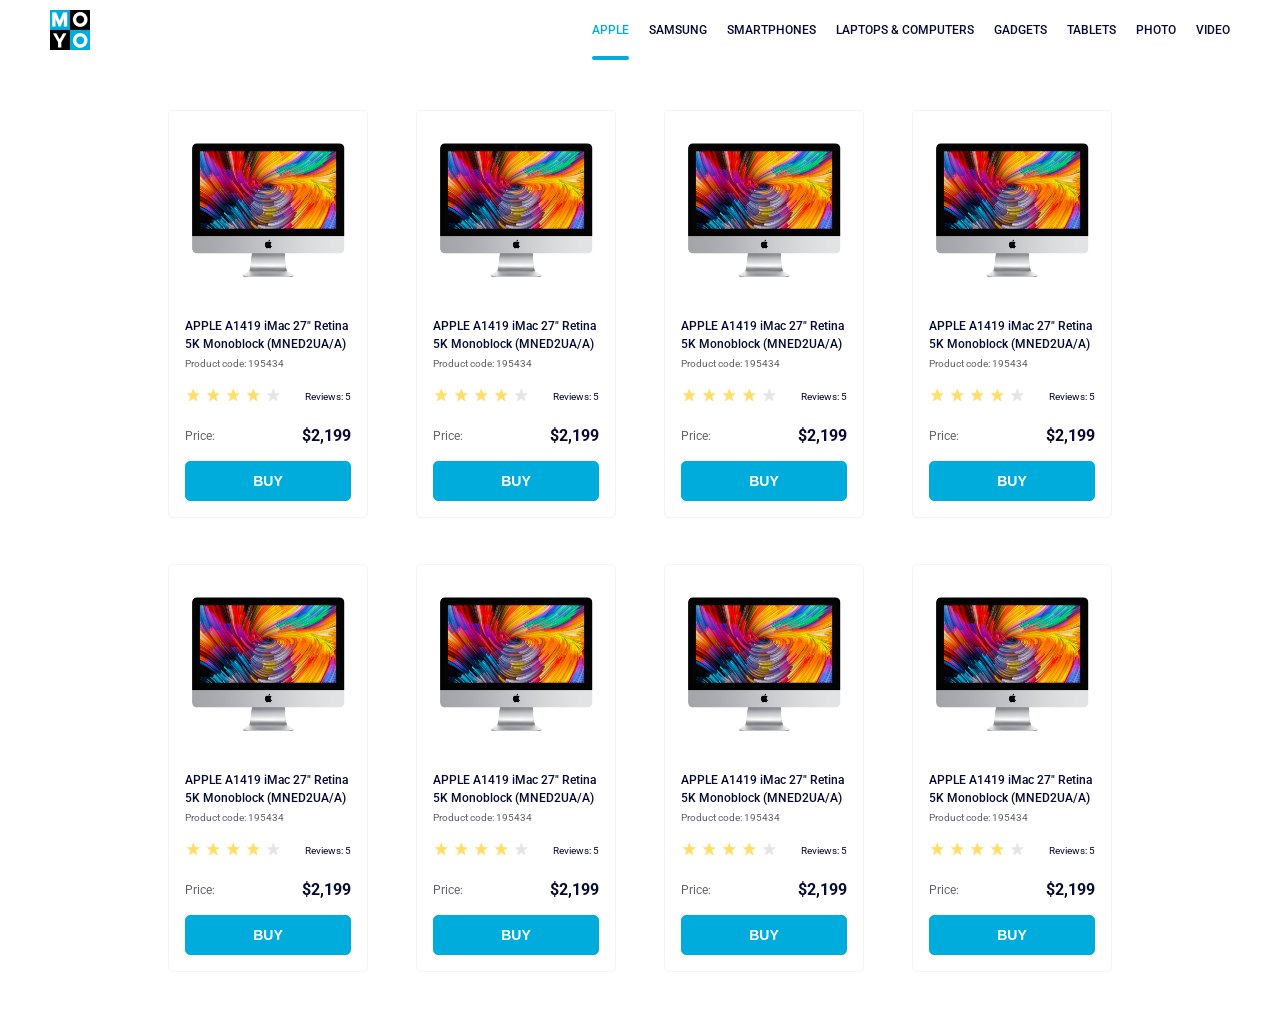
<file: index.html>
<!doctype html><html lang="en"><head><meta charset="utf-8"><meta name="viewport" content="width=device-width, initial-scale=1.0"><title>Catalog</title><link rel="preconnect" href="https://fonts.gstatic.com"><link href="https://fonts.googleapis.com/css2?family=Roboto:wght@400;500;700&display=swap" rel="stylesheet"><link rel="stylesheet" href="index.a9fdbcb9.css"></head><body> <header class="header"> <div class="header__content"> <a class="header__logo" href="index.html"> <img class="header__logo-img" src="logo.eddae0ff.png" alt="Moyo logo"> </a> <nav class="header__nav"> <ul class="header__list"> <li class="header__list-item"> <a href="#" class="header__nav-link header__nav-link--active is-active"> Apple </a> </li> <li class="header__list-item"> <a href="#" class="header__nav-link"> Samsung </a> </li> <li class="header__list-item"> <a href="#" class="header__nav-link"> Smartphones </a> </li> <li class="header__list-item"> <a href="#" class="header__nav-link" data-qa="nav-hover"> Laptops & computers </a> </li> <li class="header__list-item"> <a href="#" class="header__nav-link"> Gadgets </a> </li> <li class="header__list-item"> <a href="#" class="header__nav-link"> Tablets </a> </li> <li class="header__list-item"> <a href="#" class="header__nav-link"> Photo </a> </li> <li class="header__list-item"> <a href="#" class="header__nav-link"> Video </a> </li> </ul> </nav> </div> </header> <main class="catalog"> <div class="card" data-qa="card"> <div class="card__image"> <a class="card__photo" href="#"> <img class="card__photo-img" src="imac.202c52ff.jpeg" alt="imac"> </a> </div> <div class="card__description"> <h2 class="card__title"> APPLE A1419 iMac 27" Retina <br> 5K Monoblock (MNED2UA/A) </h2> </div> <div class="card__product-code"> <span class="card__product-code-text">Product code: 195434</span> </div> <div class="card__reviews"> <div class="stars stars--4"> <div class="stars__star"></div> <div class="stars__star"></div> <div class="stars__star"></div> <div class="stars__star"></div> <div class="stars__star"></div> </div> <span class="card__reviews-text">Reviews: 5</span> </div> <div class="card__price"> <span class="card__price-text">Price:</span> <span class="card__price-value">$2,199</span> </div> <button class="card__button" data-qa="card-hover"> Buy </button> </div> <div class="card"> <div class="card__image"> <a class="card__photo" href="#"> <img class="card__photo-img" src="imac.202c52ff.jpeg" alt="imac"> </a> </div> <div class="card__description"> <h2 class="card__title"> APPLE A1419 iMac 27" Retina <br> 5K Monoblock (MNED2UA/A) </h2> </div> <div class="card__product-code"> <span class="card__product-code-text">Product code: 195434</span> </div> <div class="card__reviews"> <div class="stars stars--4"> <div class="stars__star"></div> <div class="stars__star"></div> <div class="stars__star"></div> <div class="stars__star"></div> <div class="stars__star"></div> </div> <span class="card__reviews-text">Reviews: 5</span> </div> <div class="card__price"> <span class="card__price-text">Price:</span> <span class="card__price-value">$2,199</span> </div> <button class="card__button">Buy</button> </div> <div class="card"> <div class="card__image"> <a class="card__photo" href="#"> <img class="card__photo-img" src="imac.202c52ff.jpeg" alt="imac"> </a> </div> <div class="card__description"> <h2 class="card__title"> APPLE A1419 iMac 27" Retina <br> 5K Monoblock (MNED2UA/A) </h2> </div> <div class="card__product-code"> <span class="card__product-code-text">Product code: 195434</span> </div> <div class="card__reviews"> <div class="stars stars--4"> <div class="stars__star"></div> <div class="stars__star"></div> <div class="stars__star"></div> <div class="stars__star"></div> <div class="stars__star"></div> </div> <span class="card__reviews-text">Reviews: 5</span> </div> <div class="card__price"> <span class="card__price-text">Price:</span> <span class="card__price-value">$2,199</span> </div> <button class="card__button">Buy</button> </div> <div class="card"> <div class="card__image"> <a class="card__photo" href="#"> <img class="card__photo-img" src="imac.202c52ff.jpeg" alt="imac"> </a> </div> <div class="card__description"> <h2 class="card__title"> APPLE A1419 iMac 27" Retina <br> 5K Monoblock (MNED2UA/A) </h2> </div> <div class="card__product-code"> <span class="card__product-code-text">Product code: 195434</span> </div> <div class="card__reviews"> <div class="stars stars--4"> <div class="stars__star"></div> <div class="stars__star"></div> <div class="stars__star"></div> <div class="stars__star"></div> <div class="stars__star"></div> </div> <span class="card__reviews-text">Reviews: 5</span> </div> <div class="card__price"> <span class="card__price-text">Price:</span> <span class="card__price-value">$2,199</span> </div> <button class="card__button">Buy</button> </div> <div class="card"> <div class="card__image"> <a class="card__photo" href="#"> <img class="card__photo-img" src="imac.202c52ff.jpeg" alt="imac"> </a> </div> <div class="card__description"> <h2 class="card__title"> APPLE A1419 iMac 27" Retina <br> 5K Monoblock (MNED2UA/A) </h2> </div> <div class="card__product-code"> <span class="card__product-code-text">Product code: 195434</span> </div> <div class="card__reviews"> <div class="stars stars--4"> <div class="stars__star"></div> <div class="stars__star"></div> <div class="stars__star"></div> <div class="stars__star"></div> <div class="stars__star"></div> </div> <span class="card__reviews-text">Reviews: 5</span> </div> <div class="card__price"> <span class="card__price-text">Price:</span> <span class="card__price-value">$2,199</span> </div> <button class="card__button">Buy</button> </div> <div class="card"> <div class="card__image"> <a class="card__photo" href="#"> <img class="card__photo-img" src="imac.202c52ff.jpeg" alt="imac"> </a> </div> <div class="card__description"> <h2 class="card__title"> APPLE A1419 iMac 27" Retina <br> 5K Monoblock (MNED2UA/A) </h2> </div> <div class="card__product-code"> <span class="card__product-code-text">Product code: 195434</span> </div> <div class="card__reviews"> <div class="stars stars--4"> <div class="stars__star"></div> <div class="stars__star"></div> <div class="stars__star"></div> <div class="stars__star"></div> <div class="stars__star"></div> </div> <span class="card__reviews-text">Reviews: 5</span> </div> <div class="card__price"> <span class="card__price-text">Price:</span> <span class="card__price-value">$2,199</span> </div> <button class="card__button">Buy</button> </div> <div class="card"> <div class="card__image"> <a class="card__photo" href="#"> <img class="card__photo-img" src="imac.202c52ff.jpeg" alt="imac"> </a> </div> <div class="card__description"> <h2 class="card__title"> APPLE A1419 iMac 27" Retina <br> 5K Monoblock (MNED2UA/A) </h2> </div> <div class="card__product-code"> <span class="card__product-code-text">Product code: 195434</span> </div> <div class="card__reviews"> <div class="stars stars--4"> <div class="stars__star"></div> <div class="stars__star"></div> <div class="stars__star"></div> <div class="stars__star"></div> <div class="stars__star"></div> </div> <span class="card__reviews-text">Reviews: 5</span> </div> <div class="card__price"> <span class="card__price-text">Price:</span> <span class="card__price-value">$2,199</span> </div> <button class="card__button">Buy</button> </div> <div class="card"> <div class="card__image"> <a class="card__photo" href="#"> <img class="card__photo-img" src="imac.202c52ff.jpeg" alt="imac"> </a> </div> <div class="card__description"> <h2 class="card__title"> APPLE A1419 iMac 27" Retina <br> 5K Monoblock (MNED2UA/A) </h2> </div> <div class="card__product-code"> <span class="card__product-code-text">Product code: 195434</span> </div> <div class="card__reviews"> <div class="stars stars--4"> <div class="stars__star"></div> <div class="stars__star"></div> <div class="stars__star"></div> <div class="stars__star"></div> <div class="stars__star"></div> </div> <span class="card__reviews-text">Reviews: 5</span> </div> <div class="card__price"> <span class="card__price-text">Price:</span> <span class="card__price-value">$2,199</span> </div> <button class="card__button">Buy</button> </div> </main> </body></html>
</file>
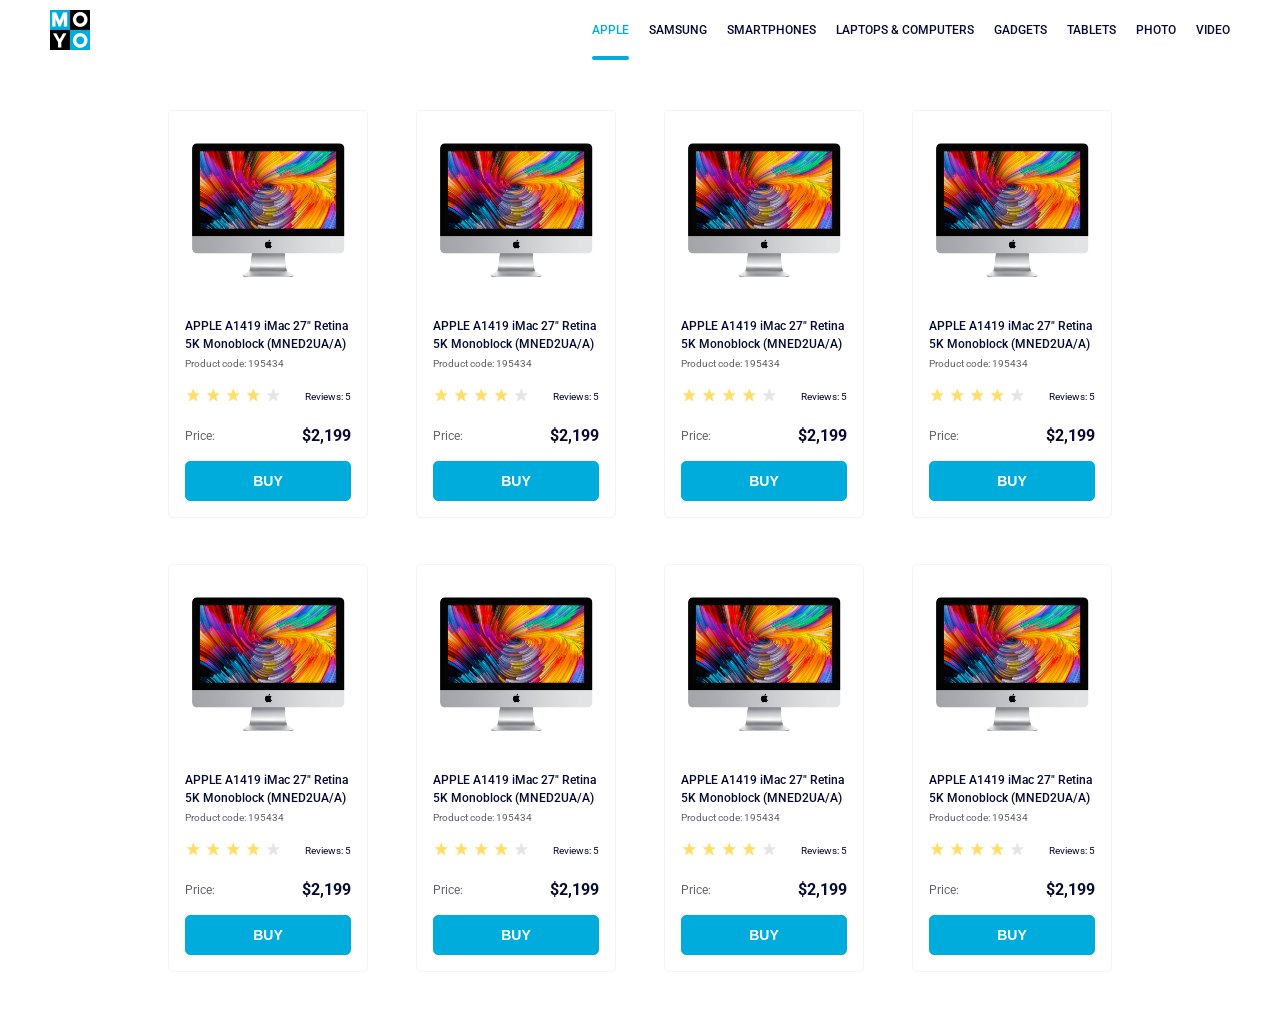
<file: dist/index.html>
<!doctype html><html lang="en"><head><meta charset="utf-8"><meta name="viewport" content="width=device-width, initial-scale=1.0"><title>Catalog</title><link rel="preconnect" href="https://fonts.gstatic.com"><link href="https://fonts.googleapis.com/css2?family=Roboto:wght@400;500;700&display=swap" rel="stylesheet"><link rel="stylesheet" href="index.4e52b0c4.css"></head><body> <header class="header"> <div class="header__content"> <a class="header__logo" href="index.html"> <img class="header__logo-img" src="logo.eddae0ff.png" alt="Moyo logo"> </a> <nav class="header__nav"> <ul class="header__list"> <li class="header__list-item"> <a href="#" class="header__nav-link header__nav-link--active is-active"> Apple </a> </li> <li class="header__list-item"> <a href="#" class="header__nav-link"> Samsung </a> </li> <li class="header__list-item"> <a href="#" class="header__nav-link"> Smartphones </a> </li> <li class="header__list-item"> <a href="#" class="header__nav-link" data-qa="nav-hover"> Laptops & Computers </a> </li> <li class="header__list-item"> <a href="#" class="header__nav-link"> Gadgets </a> </li> <li class="header__list-item"> <a href="#" class="header__nav-link"> Tablets </a> </li> <li class="header__list-item"> <a href="#" class="header__nav-link"> Photo </a> </li> <li class="header__list-item"> <a href="#" class="header__nav-link"> Video </a> </li> </ul> </nav> </div> </header> <main class="container"> <div class="card" data-qa="card"> <div class="card__image"> <a class="card__photo" href="#"> <img class="card__photo-img" src="imac.202c52ff.jpeg" alt="imac"> </a> </div> <div class="card__description"> <h2 class="card__description-text"> APPLE A1419 iMac 27" Retina <br> 5K Monoblock (MNED2UA/A) </h2> </div> <div class="card__product-code"> <span class="card__product-code-text">Product code: 195434</span> </div> <div class="card__reviews"> <div class="stars stars--4"> <div class="stars__star"></div> <div class="stars__star"></div> <div class="stars__star"></div> <div class="stars__star"></div> <div class="stars__star"></div> </div> <span class="card__reviews-text">Reviews: 5</span> </div> <div class="card__price"> <span class="card__price-text">Price:</span> <span class="card__price-value">$2,199</span> </div> <button class="card__button" data-qa="card-hover"> Buy </button> </div> <div class="card"> <div class="card__image"> <a class="card__photo" href="#"> <img class="card__photo-img" src="imac.202c52ff.jpeg" alt="imac"> </a> </div> <div class="card__description"> <h2 class="card__description-text"> APPLE A1419 iMac 27" Retina <br> 5K Monoblock (MNED2UA/A) </h2> </div> <div class="card__product-code"> <span class="card__product-code-text">Product code: 195434</span> </div> <div class="card__reviews"> <div class="stars stars--4"> <div class="stars__star"></div> <div class="stars__star"></div> <div class="stars__star"></div> <div class="stars__star"></div> <div class="stars__star"></div> </div> <span class="card__reviews-text">Reviews: 5</span> </div> <div class="card__price"> <span class="card__price-text">Price:</span> <span class="card__price-value">$2,199</span> </div> <button class="card__button">Buy</button> </div> <div class="card"> <div class="card__image"> <a class="card__photo" href="#"> <img class="card__photo-img" src="imac.202c52ff.jpeg" alt="imac"> </a> </div> <div class="card__description"> <h2 class="card__description-text"> APPLE A1419 iMac 27" Retina <br> 5K Monoblock (MNED2UA/A) </h2> </div> <div class="card__product-code"> <span class="card__product-code-text">Product code: 195434</span> </div> <div class="card__reviews"> <div class="stars stars--4"> <div class="stars__star"></div> <div class="stars__star"></div> <div class="stars__star"></div> <div class="stars__star"></div> <div class="stars__star"></div> </div> <span class="card__reviews-text">Reviews: 5</span> </div> <div class="card__price"> <span class="card__price-text">Price:</span> <span class="card__price-value">$2,199</span> </div> <button class="card__button">Buy</button> </div> <div class="card"> <div class="card__image"> <a class="card__photo" href="#"> <img class="card__photo-img" src="imac.202c52ff.jpeg" alt="imac"> </a> </div> <div class="card__description"> <h2 class="card__description-text"> APPLE A1419 iMac 27" Retina <br> 5K Monoblock (MNED2UA/A) </h2> </div> <div class="card__product-code"> <span class="card__product-code-text">Product code: 195434</span> </div> <div class="card__reviews"> <div class="stars stars--4"> <div class="stars__star"></div> <div class="stars__star"></div> <div class="stars__star"></div> <div class="stars__star"></div> <div class="stars__star"></div> </div> <span class="card__reviews-text">Reviews: 5</span> </div> <div class="card__price"> <span class="card__price-text">Price:</span> <span class="card__price-value">$2,199</span> </div> <button class="card__button">Buy</button> </div> <div class="card"> <div class="card__image"> <a class="card__photo" href="#"> <img class="card__photo-img" src="imac.202c52ff.jpeg" alt="imac"> </a> </div> <div class="card__description"> <h2 class="card__description-text"> APPLE A1419 iMac 27" Retina <br> 5K Monoblock (MNED2UA/A) </h2> </div> <div class="card__product-code"> <span class="card__product-code-text">Product code: 195434</span> </div> <div class="card__reviews"> <div class="stars stars--4"> <div class="stars__star"></div> <div class="stars__star"></div> <div class="stars__star"></div> <div class="stars__star"></div> <div class="stars__star"></div> </div> <span class="card__reviews-text">Reviews: 5</span> </div> <div class="card__price"> <span class="card__price-text">Price:</span> <span class="card__price-value">$2,199</span> </div> <button class="card__button">Buy</button> </div> <div class="card"> <div class="card__image"> <a class="card__photo" href="#"> <img class="card__photo-img" src="imac.202c52ff.jpeg" alt="imac"> </a> </div> <div class="card__description"> <h2 class="card__description-text"> APPLE A1419 iMac 27" Retina <br> 5K Monoblock (MNED2UA/A) </h2> </div> <div class="card__product-code"> <span class="card__product-code-text">Product code: 195434</span> </div> <div class="card__reviews"> <div class="stars stars--4"> <div class="stars__star"></div> <div class="stars__star"></div> <div class="stars__star"></div> <div class="stars__star"></div> <div class="stars__star"></div> </div> <span class="card__reviews-text">Reviews: 5</span> </div> <div class="card__price"> <span class="card__price-text">Price:</span> <span class="card__price-value">$2,199</span> </div> <button class="card__button">Buy</button> </div> <div class="card"> <div class="card__image"> <a class="card__photo" href="#"> <img class="card__photo-img" src="imac.202c52ff.jpeg" alt="imac"> </a> </div> <div class="card__description"> <h2 class="card__description-text"> APPLE A1419 iMac 27" Retina <br> 5K Monoblock (MNED2UA/A) </h2> </div> <div class="card__product-code"> <span class="card__product-code-text">Product code: 195434</span> </div> <div class="card__reviews"> <div class="stars stars--4"> <div class="stars__star"></div> <div class="stars__star"></div> <div class="stars__star"></div> <div class="stars__star"></div> <div class="stars__star"></div> </div> <span class="card__reviews-text">Reviews: 5</span> </div> <div class="card__price"> <span class="card__price-text">Price:</span> <span class="card__price-value">$2,199</span> </div> <button class="card__button">Buy</button> </div> <div class="card"> <div class="card__image"> <a class="card__photo" href="#"> <img class="card__photo-img" src="imac.202c52ff.jpeg" alt="imac"> </a> </div> <div class="card__description"> <h2 class="card__description-text"> APPLE A1419 iMac 27" Retina <br> 5K Monoblock (MNED2UA/A) </h2> </div> <div class="card__product-code"> <span class="card__product-code-text">Product code: 195434</span> </div> <div class="card__reviews"> <div class="stars stars--4"> <div class="stars__star"></div> <div class="stars__star"></div> <div class="stars__star"></div> <div class="stars__star"></div> <div class="stars__star"></div> </div> <span class="card__reviews-text">Reviews: 5</span> </div> <div class="card__price"> <span class="card__price-text">Price:</span> <span class="card__price-value">$2,199</span> </div> <button class="card__button">Buy</button> </div> </main> </body></html>
</file>
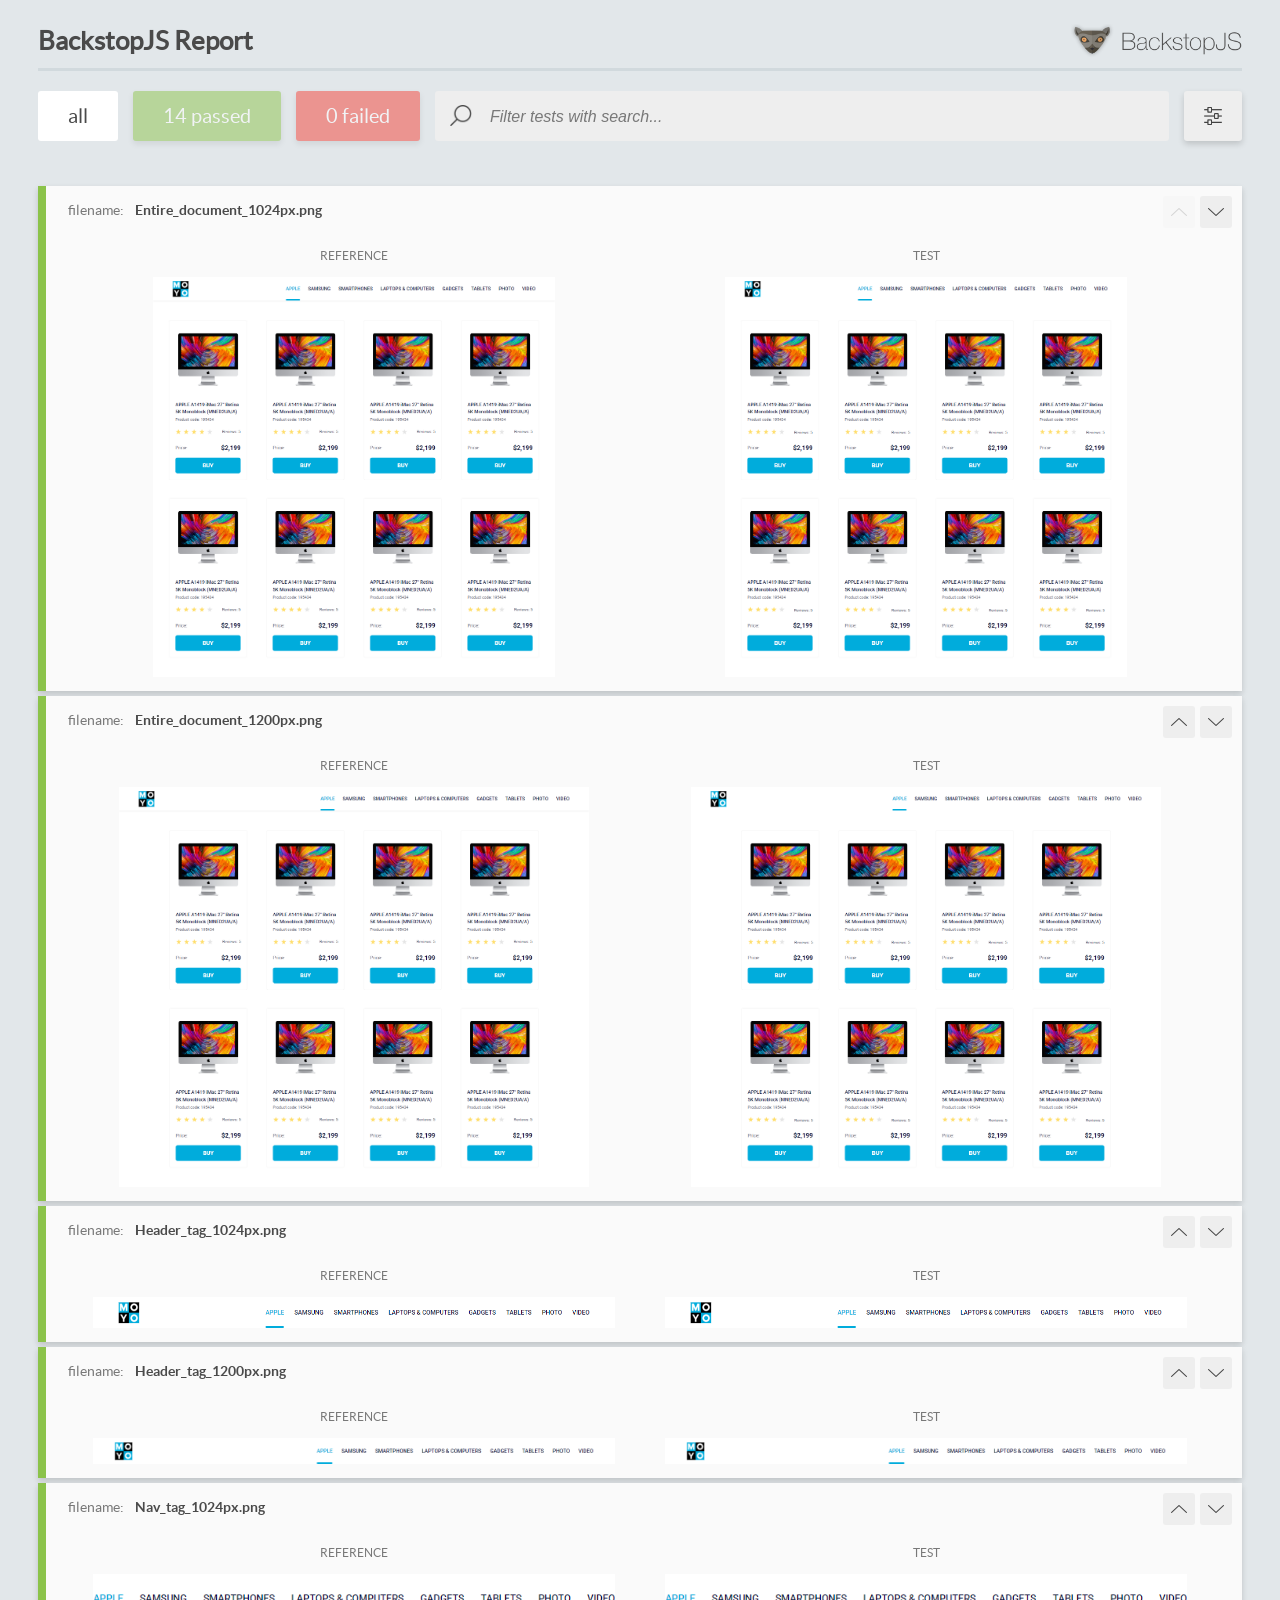
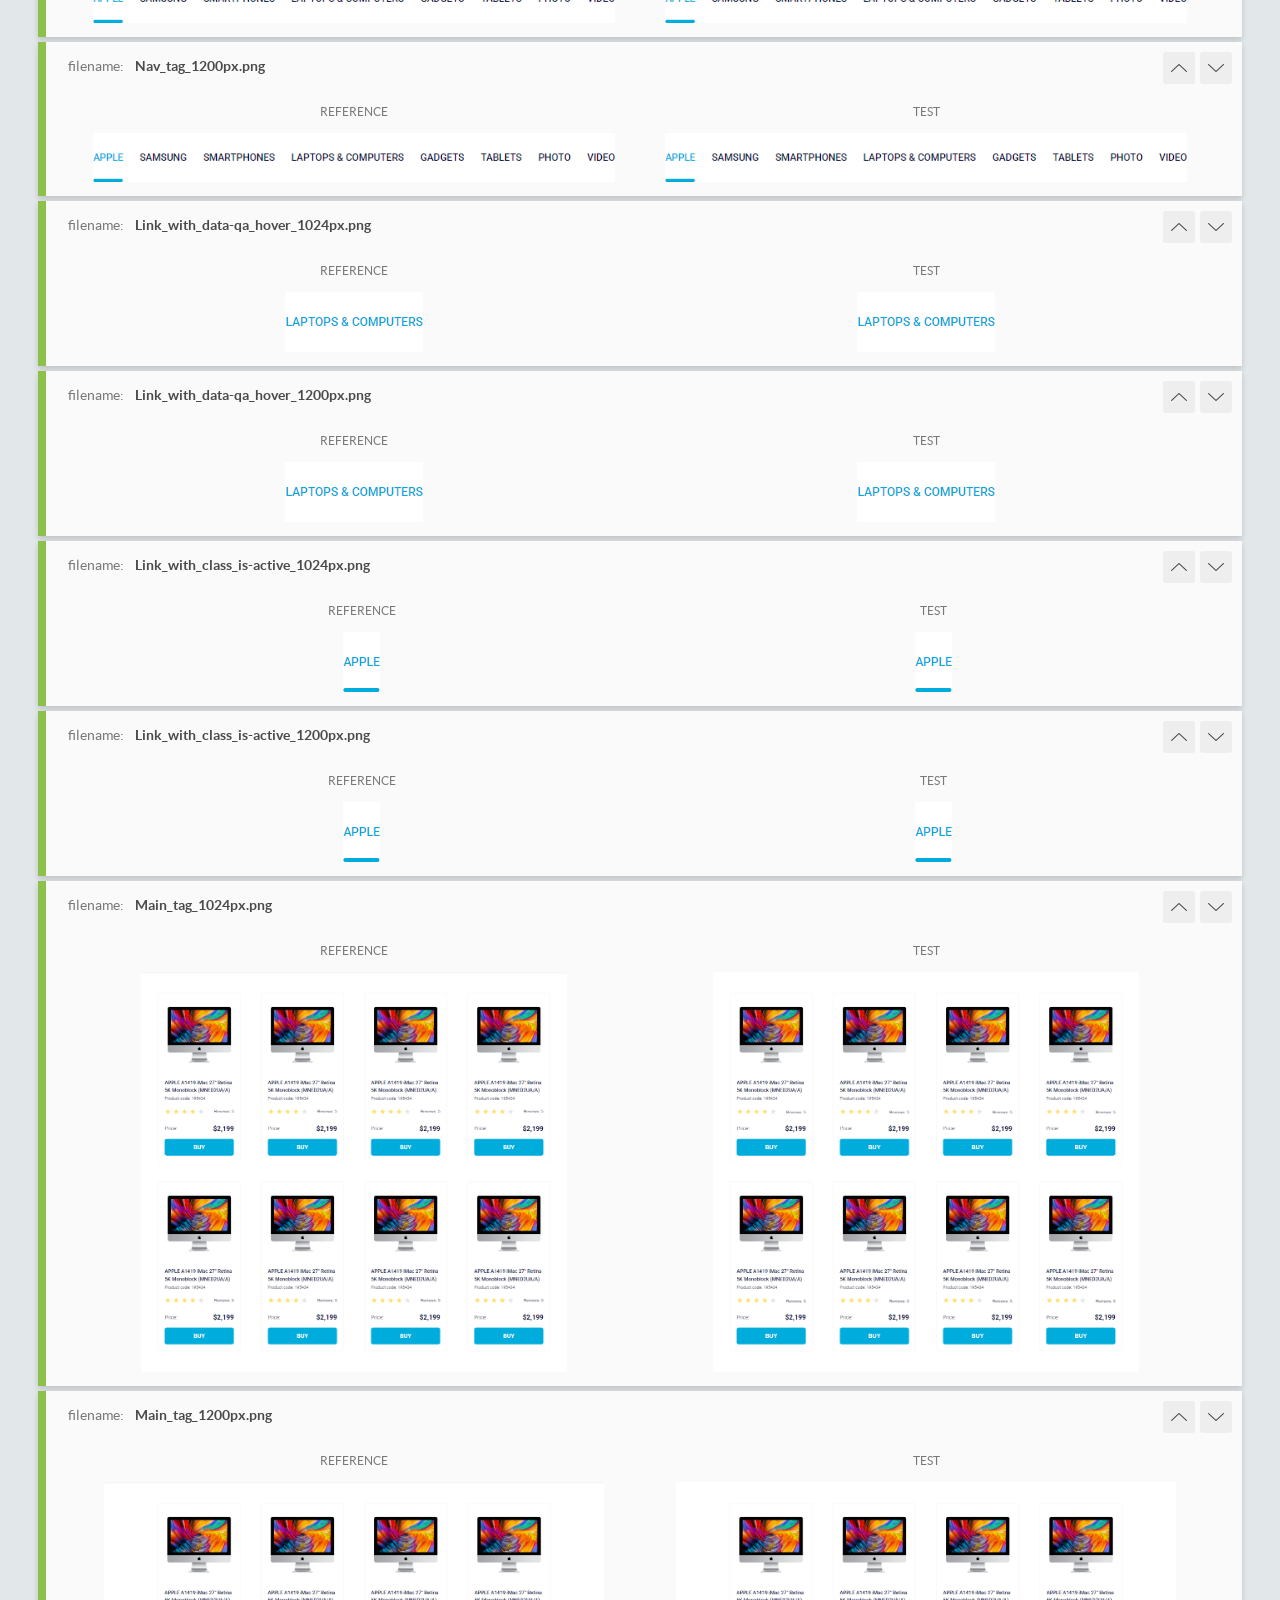
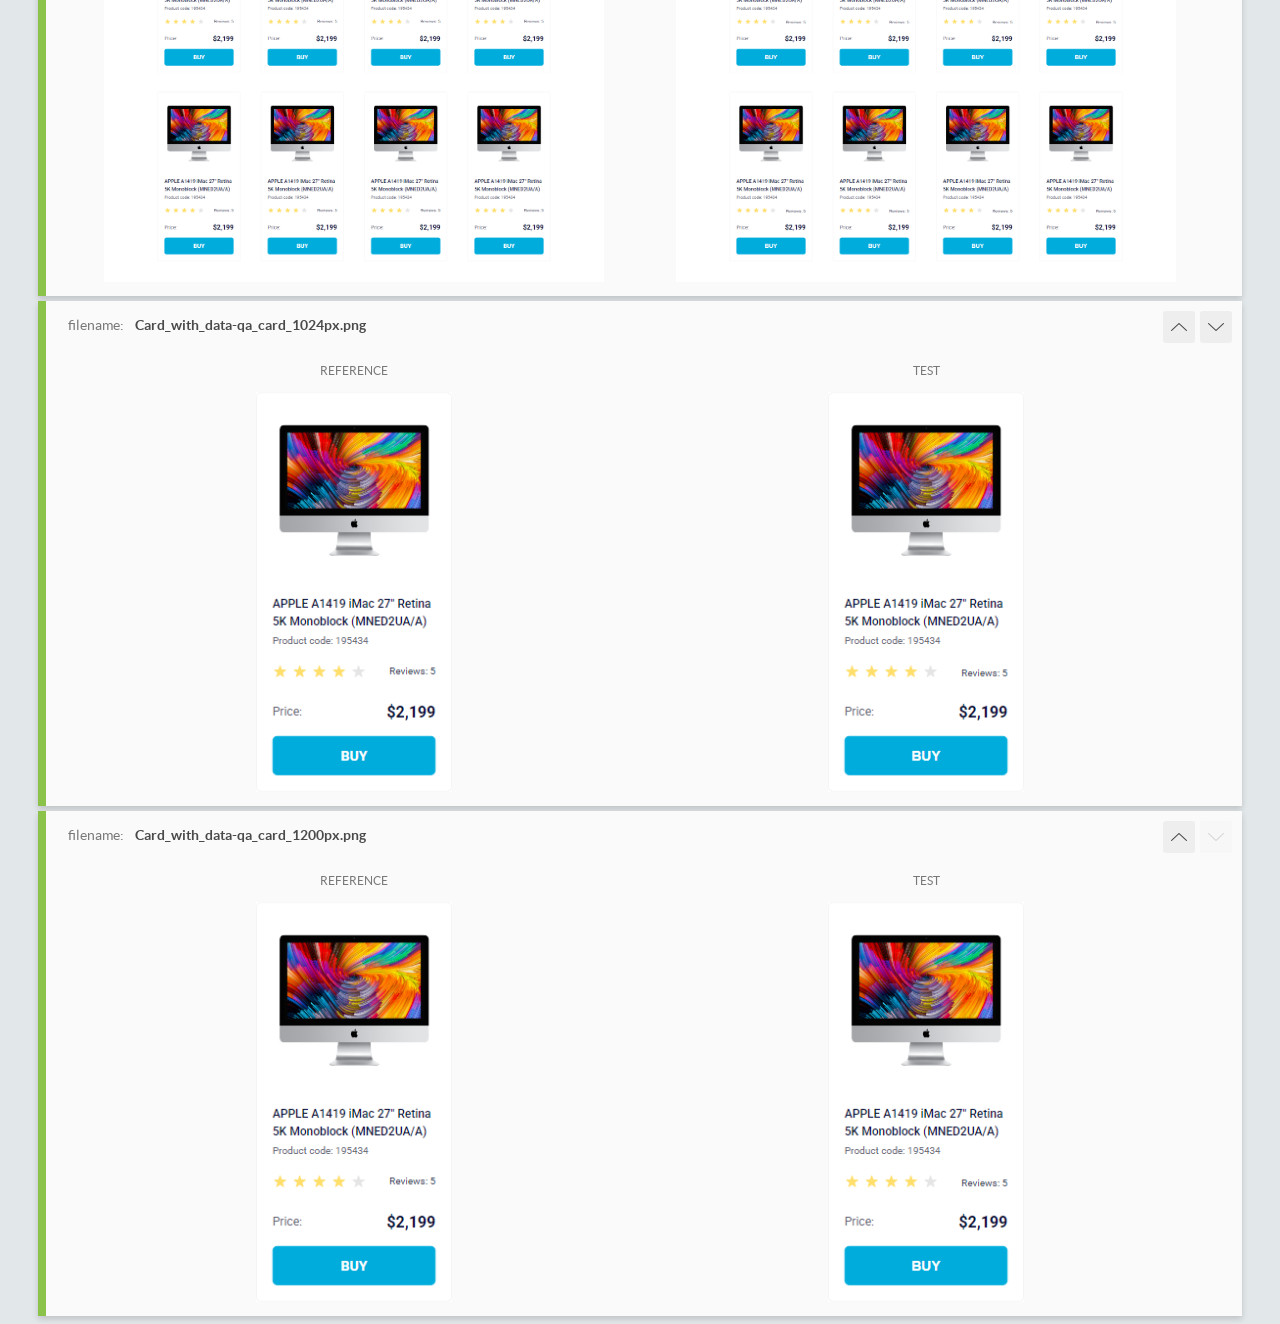
<file: report/html_report/index.html>
<!DOCTYPE html>
<html>
  <head>
    <meta charset="utf-8">
    <!-- Disable Cache -->
    <meta http-equiv="Cache-Control" content="no-cache, no-store, must-revalidate">
    <meta http-equiv="Pragma" content="no-cache">
    <meta http-equiv="Expires" content="0">

    <title>BackstopJS Report</title>

    <style>
      @font-face {
          font-family: 'latoregular';
          src: url('./assets/fonts/lato-regular-webfont.woff2') format('woff2'),
              url('./assets/fonts/lato-regular-webfont.woff') format('woff');
          font-weight: 400;
          font-style: normal;
      }
      @font-face {
          font-family: 'latobold';
          src: url('./assets/fonts/lato-bold-webfont.woff2') format('woff2'),
              url('./assets/fonts/lato-bold-webfont.woff') format('woff');
          font-weight: 700;
          font-style: normal;
      }

      .ReactModal__Body--open {
          overflow: hidden;
      }
      .ReactModal__Body--open .header {
        display: none;
      }

    </style>
  </head>
  <body style="background-color: #E2E7EA">
    <div id="root">

    </div>
    <script>
      function report (report) { // eslint-disable-line no-unused-vars
        window.tests = report;
      }
    </script>
    <script src="config.js"></script>
    <script src="index_bundle.js"></script>
  </body>
</html>
</file>
<file: index.a9fdbcb9.css>
*{box-sizing:border-box}body{margin:0;font-family:Roboto,sans-serif}.header{text-transform:uppercase;background-color:#fff;font-family:Roboto,sans-serif;font-size:12px;font-weight:500}.header__content{justify-content:space-between;align-items:center;width:100%;padding:0 50px;display:flex}.header__logo{display:flex}.header__logo-img{width:40px;height:40px}.header__list{margin:0;padding:0;list-style:none;display:flex}.header__list-item:not(:first-child){margin-left:20px}.header__nav-link{color:#060b35;justify-content:center;align-items:center;height:60px;text-decoration:none;transition:color .3s;display:flex;position:relative}.header__nav-link--active{color:#00acdc}.header__nav-link--active:after{content:"";background-color:#00acdc;border-radius:8px;width:100%;height:4px;position:absolute;bottom:0;left:0}.header__nav-link:hover{color:#00acdc}.catalog{grid-template-columns:repeat(1,200px);justify-content:center;gap:46px 48px;padding:50px 40px;display:grid}@media (width>=488px){.catalog{grid-template-columns:repeat(2,200px)}}@media (width>=768px){.catalog{grid-template-columns:repeat(3,200px)}}@media (width>=1024px){.catalog{grid-template-columns:repeat(4,200px)}}.card{transition:transform .3s color .3s;transform-origin:50%;background-color:#fff;border:1px solid #f3f3f3;border-radius:5px;width:200px}.card__image{justify-content:center;align-items:center;margin-top:32px;display:flex}.card__photo,.card__photo-img{width:160px;height:134px}.card__description{margin-top:40px;padding-left:16px;display:flex}.card__title{color:#060b35;width:166px;margin:0;font-size:12px;font-weight:500;line-height:18px;transition:color .3s}.card__product-code{margin-top:4px;padding-left:16px;display:flex}.card__product-code-text{color:#616070;margin:0;font-size:10px;font-weight:400;line-height:14px}.card__reviews{justify-content:space-between;align-items:center;margin-top:16px;padding:0 16px;display:flex}.card__reviews-text{color:#060b35;height:10px;font-size:10px;font-weight:400;line-height:14px}.card__price{justify-content:space-between;align-items:center;margin-top:24px;padding:0 16px;display:flex}.card__price-text{color:#616070;margin:0;font-size:12px;font-weight:400;line-height:18px}.card__price-value{color:#060b35;margin:0;font-size:16px;font-weight:700;line-height:18px}.card__button{box-sizing:border-box;color:#fff;text-transform:uppercase;transition:background-color .3s color .3s border-color .3s;background-color:#00acdc;border:1px solid #00acdc;border-radius:5px;width:166px;height:40px;margin:16px;padding:0;font-size:14px;font-weight:700;line-height:16px}.card__button:hover{cursor:pointer;color:#00acdc;background-color:#fff;border:1px solid #00acdc}.card:hover{cursor:pointer;transform:scale(1.2)}.card:hover .card__title{color:#34568b;transition:color .3s}.stars{display:flex}.stars__star{background-image:url(star.822d561e.svg);background-position:50%;background-repeat:no-repeat;width:16px;height:16px;margin-right:4px}.stars__star:last-child{margin-right:0}.stars--1 .stars__star:nth-child(-n+1),.stars--2 .stars__star:nth-child(-n+2),.stars--3 .stars__star:nth-child(-n+3),.stars--4 .stars__star:nth-child(-n+4),.stars--5 .stars__star:nth-child(-n+5){background-image:url(star-active.edda4c43.svg)}
/*# sourceMappingURL=index.a9fdbcb9.css.map */
</file>
<file: dist/index.4e52b0c4.css>
*{box-sizing:border-box}body{margin:0;font-family:Roboto,sans-serif}.header{text-transform:uppercase;background-color:#fff;font-family:Roboto,sans-serif;font-size:12px;font-weight:500}.header__content{box-shadow:black;justify-content:space-between;align-items:center;width:100%;padding:0 50px;display:flex}.header__logo{display:flex}.header__logo-img{width:40px;height:40px}.header__list{margin:0;padding:0;list-style:none;display:flex}.header__list-item:not(:first-child){margin-left:20px}.header__nav-link{color:#060b35;justify-content:center;align-items:center;height:60px;text-decoration:none;transition:color,all .3s;display:flex;position:relative}.header__nav-link--active{color:#00acdc}.header__nav-link--active:after{content:"";background-color:#00acdc;border-radius:8px;width:100%;height:4px;position:absolute;bottom:0;left:0}.header__nav-link:hover{color:#00acdc}.container{--column-count:1;grid-template-columns:repeat(var(--column-count),200px);justify-content:center;gap:46px 48px;padding:50px 40px;display:grid}@media (width>=488px){.container{--column-count:2}}@media (width>=768px){.container{--column-count:3}}@media (width>=1024px){.container{--column-count:4}}.card{transform-origin:50%;background-color:#fff;border:1px solid #f3f3f3;border-radius:5px;width:200px;transition:transform .3s,color .3s}.card__image{justify-content:center;align-items:center;margin-top:32px;display:flex}.card__photo,.card__photo-img{width:160px;height:134px}.card__description{margin-top:40px;padding-left:16px;display:flex}.card__description-text{color:#060b35;width:166px;margin:0;font-size:12px;font-weight:500;line-height:18px;transition:color .3s}.card__product-code{margin-top:4px;padding-left:16px;display:flex}.card__product-code-text{color:#616070;margin:0;font-size:10px;font-weight:400;line-height:14px}.card__reviews{justify-content:space-between;align-items:center;margin-top:16px;padding:0 16px;display:flex}.card__reviews-text{color:#060b35;height:10px;font-size:10px;font-weight:400;line-height:14px}.card__price{justify-content:space-between;align-items:center;margin-top:24px;padding:0 16px;display:flex}.card__price-text{color:#616070;margin:0;font-size:12px;font-weight:400;line-height:18px}.card__price-value{color:#060b35;margin:0;font-size:16px;font-weight:700;line-height:18px}.card__button{box-sizing:border-box;color:#fff;text-transform:uppercase;background-color:#00acdc;border:1px solid #00acdc;border-radius:5px;width:166px;height:40px;margin:16px;padding:0;font-size:14px;font-weight:700;line-height:16px;transition:background-color .3s,color .3s,border-color .3s}.card__button:hover{cursor:pointer;color:#00acdc;background-color:#fff;border:1px solid #00acdc}.card:hover{color:#34568b;cursor:pointer;transform:scale(1.2)}.card:hover .card__description-text:hover{color:#34568b;transition:color .3s}.stars{display:flex}.stars__star{background-image:url(star.822d561e.svg);background-position:50%;background-repeat:no-repeat;width:16px;height:16px;margin-right:4px}.stars__star:last-child{margin-right:0}.stars--1 .stars__star:nth-child(-n+1),.stars--2 .stars__star:nth-child(-n+2),.stars--3 .stars__star:nth-child(-n+3),.stars--4 .stars__star:nth-child(-n+4),.stars--5 .stars__star:nth-child(-n+5){background-image:url(star-active.edda4c43.svg)}
/*# sourceMappingURL=index.4e52b0c4.css.map */
</file>
